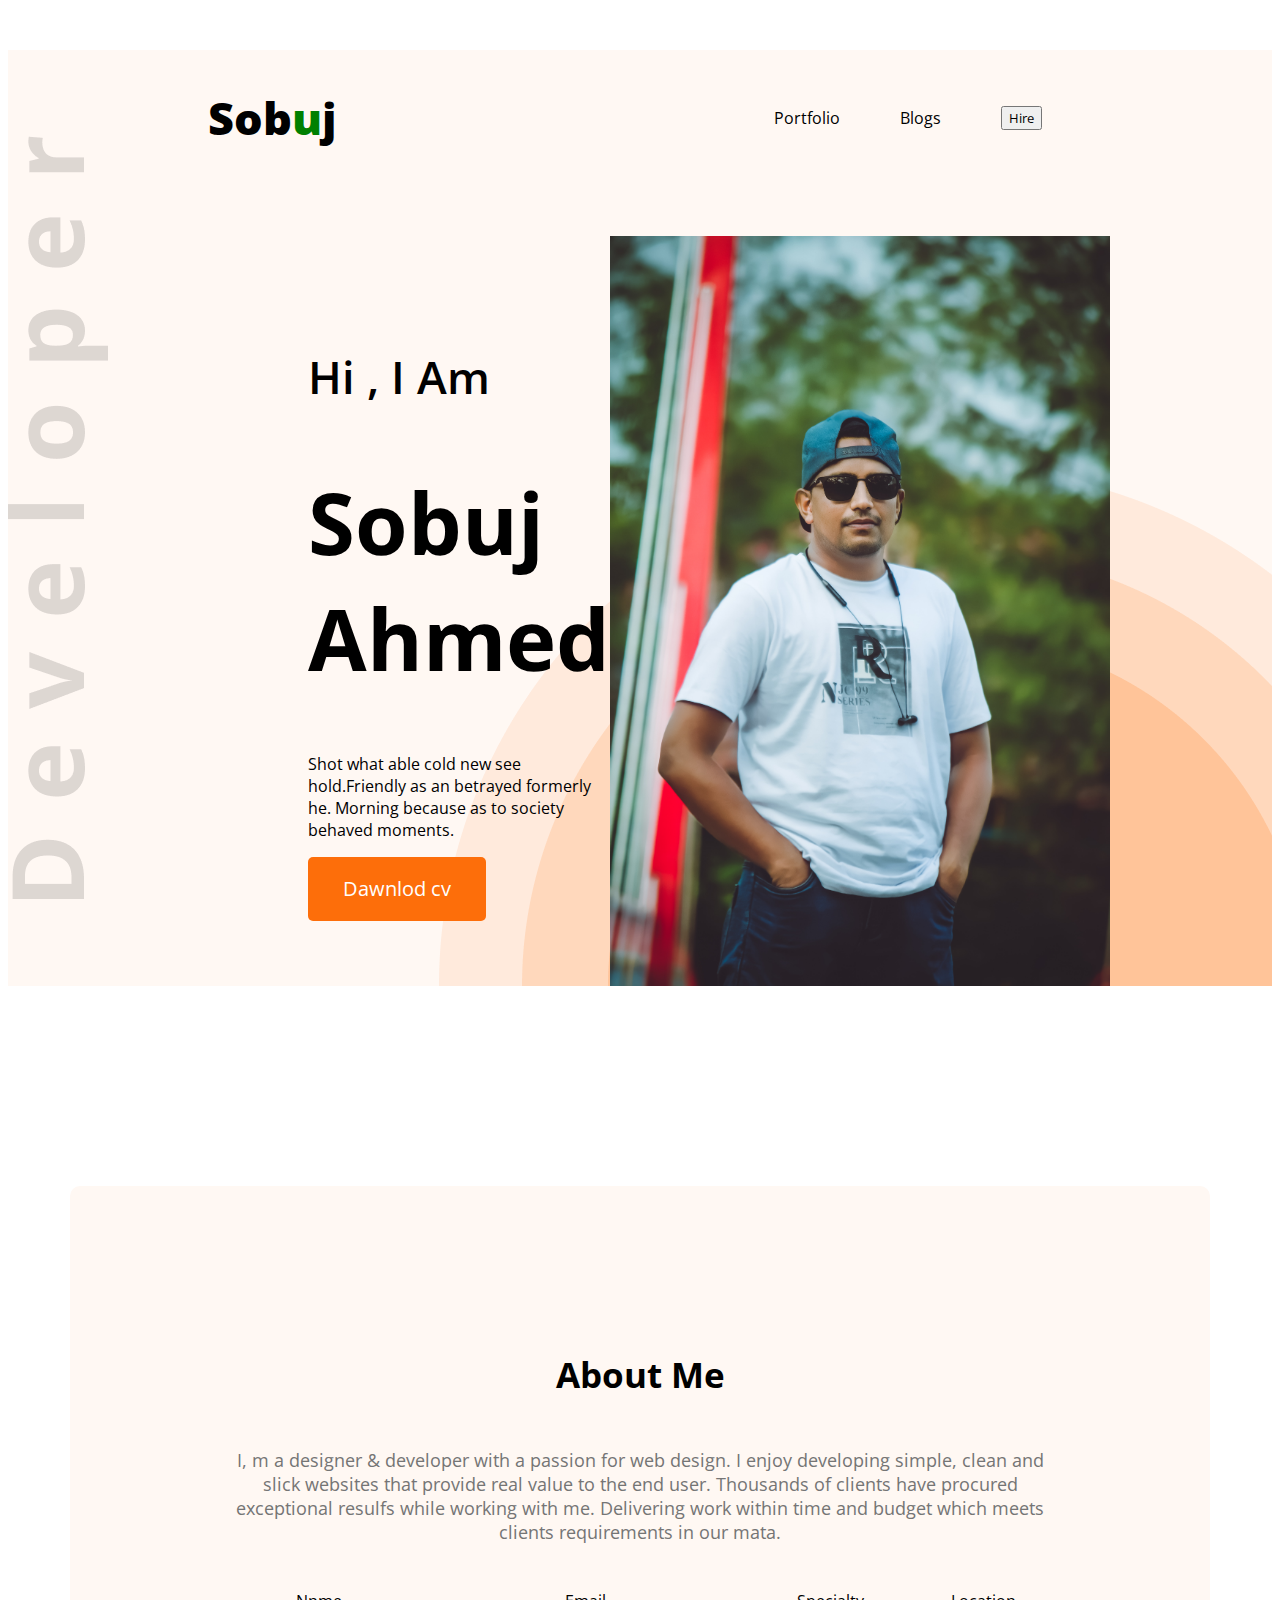
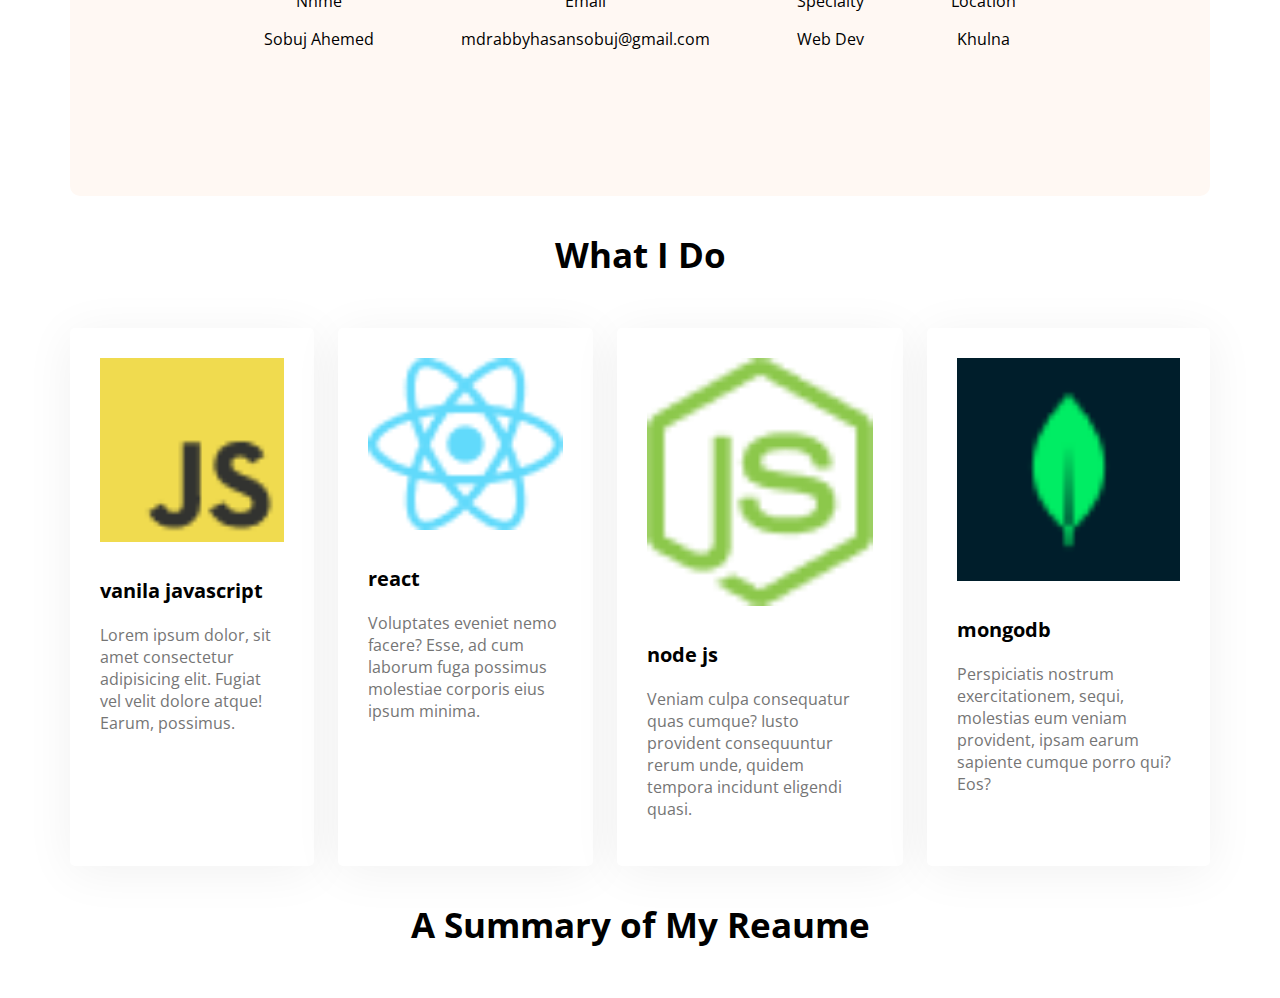
<file: images/index.html>
<!DOCTYPE html>
<html lang="en">
<head>
    <meta charset="UTF-8">
    <meta http-equiv="X-UA-Compatible" content="IE=edge">
    <meta name="viewport" content="width=device-width, initial-scale=1.0">
    <title>Developer Portfolio</title>
    <link rel="stylesheet" href="/styles/portfolio.css">
    <link rel="preconnect" href="https://fonts.googleapis.com"><link rel="preconnect" href="https://fonts.gstatic.com" crossorigin><link href="https://fonts.googleapis.com/css2?family=Open+Sans&display=swap" rel="stylesheet">
</head>
<body>
<header class="header">
<nav>
  <h2 class="nav-title">Sob<span class="text-primary">u</span>j</h2> 
  <ul>
    <li>Portfolio</li>
    <li>Blogs</li>
    <li><button>Hire</button></li>
  </ul> 
</nav>
<!-- header banner -->
<div class="banner">
    <div>
        <h3 class="banner-sub-title">Hi , I  Am </h3>
        <h1 class="banner-title">Sobuj Ahmed</h1>
        <p>Shot what able cold new see hold.Friendly as an betrayed formerly he. Morning because as to society behaved moments.</p>
        <button class="btn-primary">Dawnlod cv</button>
    </div>
<img src="/images/rabby.jpg" alt="">

</div>
</header>  
<main>
<section class="about">
  <h3 class="section-title">About Me</h3>
  <p class="section-description"> I, m a designer & developer with a passion for web design. I enjoy developing simple, clean and slick websites that provide real value to the end user. Thousands of clients have procured exceptional resulfs while working with me. Delivering work within time and budget which meets clients requirements in our mata.
  </p>
  <div class="about-info-container">
  <div class="about-info">
    <p>Nnme</p>
    <p>Sobuj Ahemed</p>
  </div>
  <div class="about-info">
    <p>Email</p>
    <p>mdrabbyhasansobuj@gmail.com</p>
  </div>
  <div class="about-info">
    <p>Specialty</p>
    <p>Web Dev</p>
  </div>
  <div class="about-info">
    <p>Location</p>
    <p>Khulna</p>
  </div>

  </div>

</section>
<!-- what i do section -->
<section class="what i do ">
  <h3 class="section-title">What I Do</h3>
  <!-- skills-container>.skill*4>ing+p.skill-title+p.skill-description>lorem15 -->
 <div class="skills-container">
  <div class="skill">
    <img src="/icons/js.png" alt="">
    <p class="skill-title">vanila javascript</p>
    <p class="skill-description">Lorem ipsum dolor, sit amet consectetur adipisicing elit. Fugiat vel velit dolore atque! Earum, possimus.</p>
  </div>
  <div class="skill">
   <img src="/icons/react.png" alt="">
    <p class="skill-title">react</p>
    <p class="skill-description">Voluptates eveniet nemo facere? Esse, ad cum laborum fuga possimus molestiae corporis eius ipsum minima.</p>
  </div>
  <div class="skill">
   <img src="/icons/nodejs.png" alt="">
    <p class="skill-title">node js</p>
    <p class="skill-description">Veniam culpa consequatur quas cumque? Iusto provident consequuntur rerum unde, quidem tempora incidunt eligendi quasi.</p>
  </div>
  <div class="skill">
   <img src="/icons/mongo.png" alt="">
    <p class="skill-title">mongodb</p>
    <p class="skill-description">Perspiciatis nostrum exercitationem, sequi, molestias eum veniam provident, ipsam earum sapiente cumque porro qui? Eos?</p>
  </div>
 </div>
</section>
<!-- reaume section -->
<section class="reaume"> 
  <h3 class="section-title">A Summary of My Reaume</h3>
<div class="resume content">
  <div>
    
  </div>

</div>
</section>
</main> 
<footer>

</footer> 
</body>
</html>
</file>
<file: styles/portfolio.css>
*{
 margin: o;
 font-family: 'Open Sans', sans-serif;  
}
.text-primary{
    color: green;
}
.btn-primary{
    height: 64px;
    border-radius: 5px;
    background: #FD6E0A;
    font-size: 20px;
    font-weight: 700px;
    color: #FFFFFF;
    border: 0;
    padding: 18px 35px;
   
}
.header{
  background:#FFF8F3; 
  background-image: url(../images/header_bg.png),url(../images/developer.png);
  background-repeat: no-repeat;
  background-position: bottom right,left;
}
/* header and navigation style */
nav{
    display: flex;
    justify-content: space-between;
    margin: 50px 200px;
}
.nav-title{
    font-weight: 800;
    font-size: 45px;
}
nav ul{
    display: flex;
    align-items: center;
}
nav li{
    list-style: none;
    margin: 30px;
}
img{
max-width: 500px;
width: 100%;
}
/* banner-styles */
.banner{
    display: flex;
    align-items: center;
    margin: 0 300px 200px ;
}
.banner-title{
    font-weight: 700;
    font-size: 85px;

}
.banner-sub-title{
    font-weight: 600;
    font-size: 45px;
    margin-bottom: 20px;
}
.banner-description{
    color:#757575; 
    font-size: 18px;
    margin-bottom: 30px;
}
/* main section */
main{
    max-width:1140px ;
    margin: 0 auto;
}
/* about sectoin styles */
.about{
margin-top: 130px;
background: #FFF8F3;
border-radius: 10px;
padding: 130px 150px;
text-align: center;
}
.section-title{
   text-align: center;
    font-weight: 700;
    font-size: 35px;
    margin-bottom: 50px;
}
.section-description{
    color:#757575;
    font-size: 18px;
    margin-bottom: 30px;

}
.about-info-container{
    display: flex;
    justify-content: space-around;
}
.about .info-title{
    font-size: 20px;
    color: #757575; 
}
.info-description{
    font-size: 20px;
    font-weight: 700;
    color: #474747;
}
/* what i do */
.what-i-do{
    margin-top: 130px;
}
.skills-container{
  display: flex;  
  gap: 24px;
}
.skill{
    background: #FFFFFF;
    box-shadow: 0px 6px 50px rgba(0, 0, 0, 0.06);
    border-radius: 5px; 
    padding: 30px;
}
.skill-title{
    font-weight: 700;
    font-size: 20px;
    margin-top: 30px;
    margin-bottom: 20px;
}
   .skill-description{
    color: #757575;
   }
   /* Reasume style */
</file>
